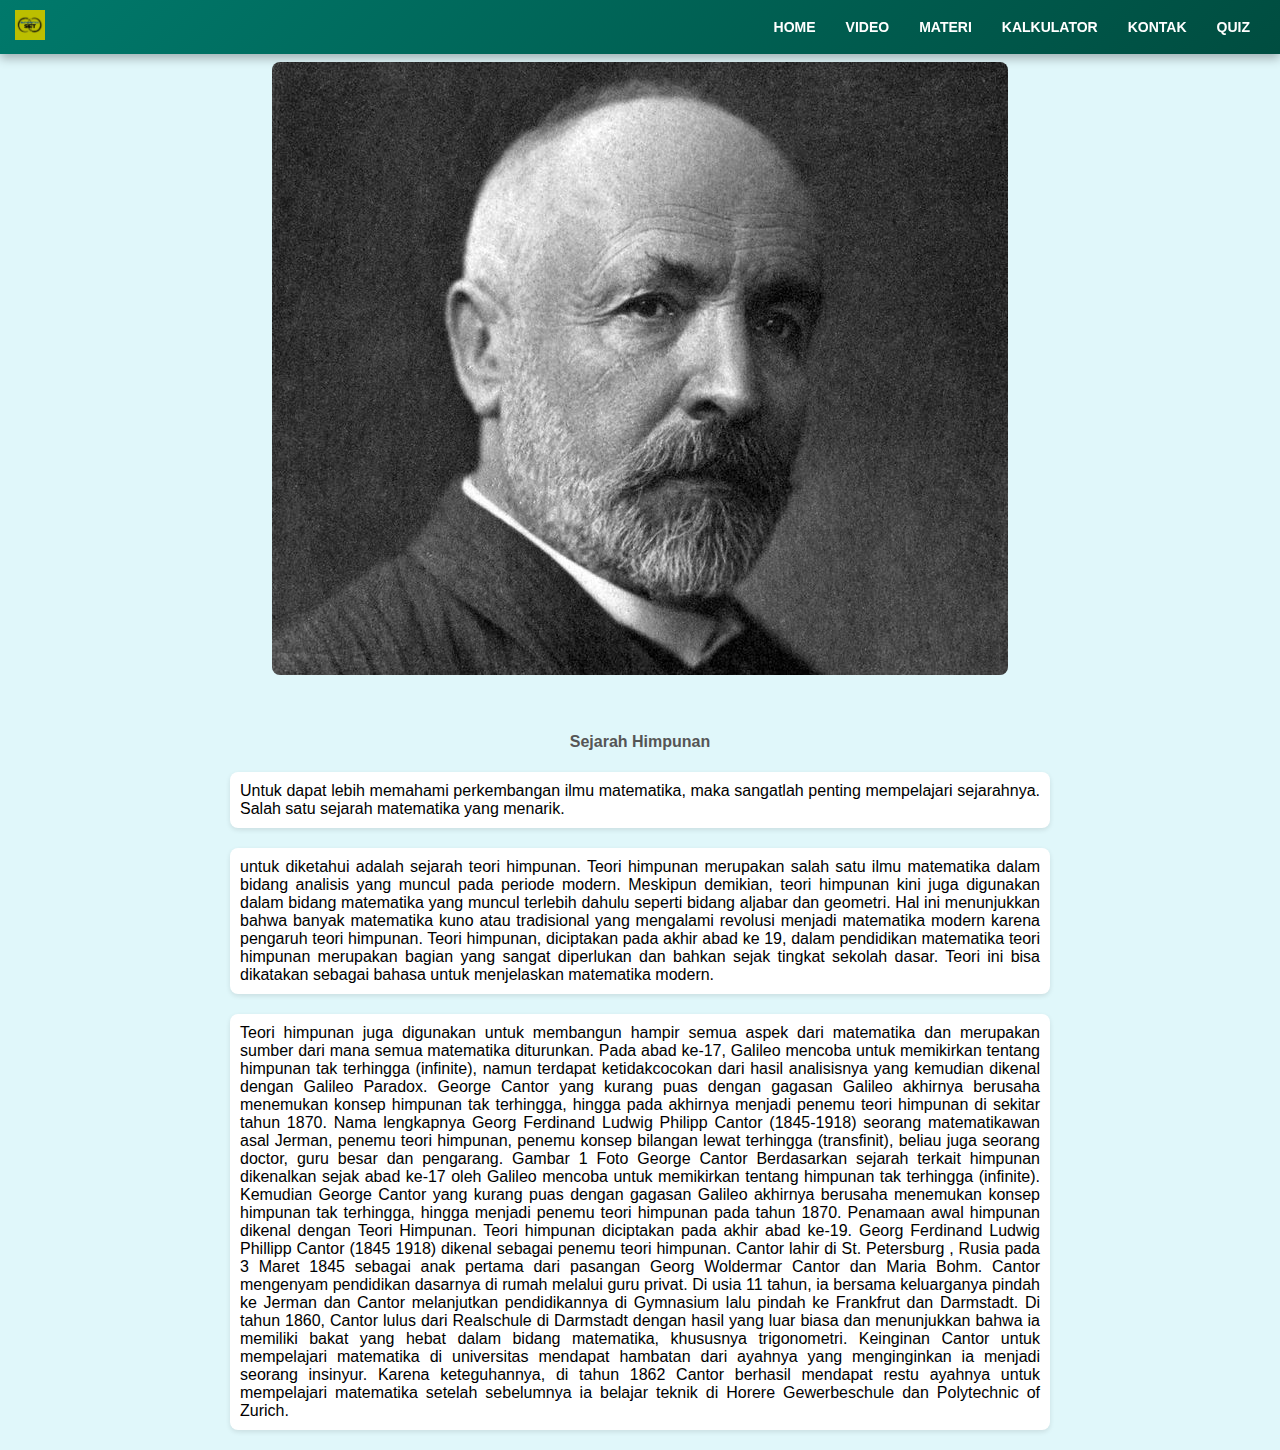
<file: index.html>
<!DOCTYPE html>
<html lang="en">
<head>
    <meta charset="UTF-8">
    <meta name="viewport" content="width=device-width, initial-scale=1.0">
    <title>Document</title>
    <link rel="stylesheet" href="isi/rumah.css" />
    <style>
h3 {
    text-align: center;
    margin-top: 20px;
    color: #333; /* Warna judul */
}

h4 {
    text-align: center;
    color: #555; /* Warna subjudul */
    margin-top: 20px;
}


p {
    max-width: 800px; /* Lebar maksimum paragraf */
    margin: 20px auto; /* Margin atas-bawah 20px, kiri-kanan otomatis untuk pusat */
    padding: 10px;
    background-color: #fff; 
    border-radius: 8px; 
    box-shadow: 0 2px 5px rgba(0, 0, 0, 0.1); 
    text-align: justify; 
}

.img {
    display: block;
    max-width: 80%; /* Responsif */
    height: auto;
    margin: 20px auto; /* Pusatkan gambar */
    border-radius: 8px; /* Sudut membulat pada gambar */
}
    </style>
</head>
<body>
    <nav class="navbar">
        <div class="logo">
            <img src="isi/logo.jpg" alt="Logo">
        </div>
        <ul>
            <li><a href="rumah.html">HOME</a></li>
            <li><a href="isi/home.html">VIDEO</a></li>
            <li><a href="isi/materi_1.html">MATERI</a></li>
            <li><a href="isi/programmtk.html">KALKULATOR</a></li>
            <li><a href="isi/kontak.html">KONTAK</a></li>
            <li><a href="isi/quiz.html">QUIZ</a></li>
        </ul>
    </nav>
    <h3>HIMPUNAN</h3>
    <img class="img" src="isi/PENEMUHIMPUNAN.jpg">
    <br>
    <h4>Sejarah Himpunan</h4>
    <p>Untuk dapat lebih memahami perkembangan ilmu matematika, maka sangatlah penting mempelajari sejarahnya. Salah satu sejarah matematika yang menarik.</p>
    <p>untuk diketahui adalah sejarah teori himpunan. Teori himpunan merupakan salah satu ilmu matematika dalam bidang analisis yang muncul pada periode modern. Meskipun demikian, teori himpunan kini juga digunakan dalam bidang matematika yang muncul terlebih dahulu seperti bidang aljabar dan geometri. Hal ini menunjukkan bahwa banyak matematika kuno atau tradisional yang mengalami revolusi menjadi matematika modern karena pengaruh teori himpunan. Teori himpunan, diciptakan pada akhir abad ke 19, dalam pendidikan matematika teori himpunan merupakan bagian yang sangat diperlukan dan bahkan sejak tingkat sekolah dasar. Teori ini bisa dikatakan sebagai bahasa untuk menjelaskan matematika modern. </p>
    <p>Teori himpunan juga digunakan untuk membangun hampir semua aspek dari matematika dan merupakan sumber dari mana semua matematika diturunkan. Pada abad ke-17, Galileo mencoba untuk memikirkan tentang himpunan tak terhingga (infinite), namun terdapat ketidakcocokan dari hasil analisisnya yang kemudian dikenal dengan Galileo Paradox. George Cantor yang kurang puas dengan gagasan Galileo akhirnya berusaha menemukan konsep himpunan tak terhingga, hingga pada akhirnya menjadi penemu teori himpunan di sekitar tahun 1870. Nama lengkapnya Georg Ferdinand Ludwig Philipp Cantor (1845-1918) seorang matematikawan asal Jerman, penemu teori himpunan, penemu konsep bilangan lewat terhingga (transfinit), beliau juga seorang doctor, guru besar dan pengarang. Gambar 1 Foto George Cantor Berdasarkan sejarah terkait himpunan dikenalkan sejak abad ke-17 oleh Galileo mencoba untuk memikirkan tentang himpunan tak terhingga (infinite). Kemudian George Cantor yang kurang puas dengan gagasan Galileo akhirnya berusaha menemukan konsep himpunan tak terhingga, hingga menjadi penemu teori himpunan pada tahun 1870. Penamaan awal himpunan dikenal dengan Teori Himpunan. Teori himpunan diciptakan pada akhir abad ke-19. Georg Ferdinand Ludwig Phillipp Cantor (1845 1918) dikenal sebagai penemu teori himpunan. Cantor lahir di St. Petersburg , Rusia pada 3 Maret 1845 sebagai anak pertama dari pasangan Georg Woldermar Cantor dan Maria Bohm. Cantor mengenyam pendidikan dasarnya di rumah melalui guru privat. Di usia 11 tahun, ia bersama keluarganya pindah ke Jerman dan Cantor melanjutkan pendidikannya di Gymnasium lalu pindah ke Frankfrut dan Darmstadt. Di tahun 1860, Cantor lulus dari Realschule di Darmstadt dengan hasil yang luar biasa dan menunjukkan bahwa ia memiliki bakat yang hebat dalam bidang matematika, khususnya trigonometri. Keinginan Cantor untuk mempelajari matematika di universitas mendapat hambatan dari ayahnya yang menginginkan ia menjadi seorang insinyur. Karena keteguhannya, di tahun 1862 Cantor berhasil mendapat restu ayahnya untuk mempelajari matematika setelah sebelumnya ia belajar teknik di Horere Gewerbeschule dan Polytechnic of Zurich.</p>
</body>
</html>
</file>
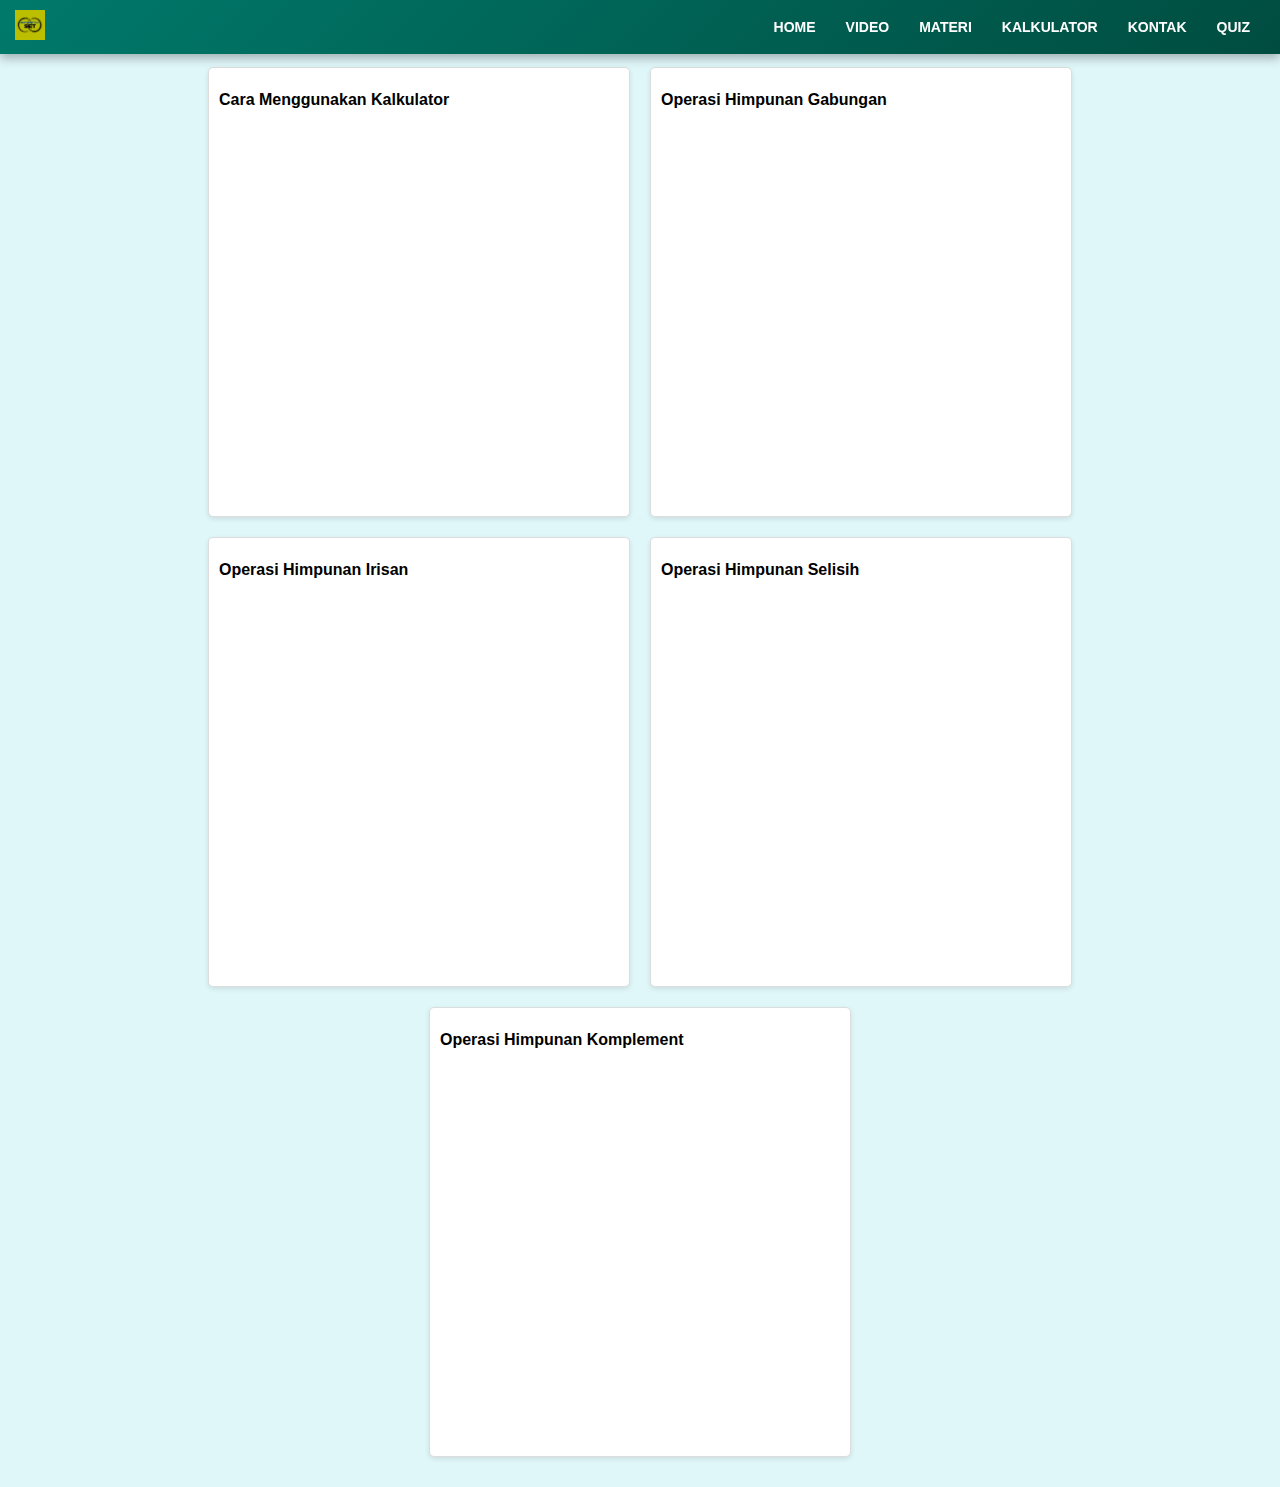
<file: isi/home.html>
<!DOCTYPE html>
<html lang="en">
<head>
    <meta charset="UTF-8">
    <meta name="viewport" content="width=device-width, initial-scale=1.0">
    <title>Document</title>
    <link rel="stylesheet" href="stylehome.css" />
</head>
<body>
    
    <nav class="navbar">
        <div class="logo">
            <img src="logo.jpg" alt="Logo">
        </div>
        <ul>
            <li><a href="rumah.html">HOME</a></li>
            <li><a href="home.html">VIDEO</a></li>
            <li><a href="materi_1.html">MATERI</a></li>
            <li><a href="programmtk.html">KALKULATOR</a></li>
            <li><a href="kontak.html">KONTAK</a></li>
            <li><a href="quiz.html">QUIZ</a></li>
        </ul>
    </nav>
    
    <h1>Halaman Ini berisi Video Penjelasan Operasi dasar Himpunan</h1>
    
    <div class="video-container">
        <div class="video">
            <p>Cara Menggunakan Kalkulator</p>
            <iframe width="400" height="380" src="https://www.youtube.com/embed/Bt3i-D88AHY" frameborder="0" allowfullscreen></iframe>
        </div>
        <div class="video">
            <p>Operasi Himpunan Gabungan</p>
            <iframe width="400" height="380" src="https://www.youtube.com/embed/Ulv7mQ3wMNQ" frameborder="0" allowfullscreen></iframe>
        </div>
        <div class="video">
            <p>Operasi Himpunan Irisan</p>
            <iframe width="400" height="380" src="https://www.youtube.com/embed/RImJ80WTniw" frameborder="0" allowfullscreen></iframe>
        </div>
        <div class="video">
            <p>Operasi Himpunan Selisih</p>
            <iframe width="400" height="380" src="https://www.youtube.com/embed/IGzuRtdRci8" frameborder="0" allowfullscreen></iframe>
        </div>
        <div class="video">
            <p>Operasi Himpunan Komplement</p>
            <iframe width="400" height="380" src="https://www.youtube.com/embed/mTZPax8bfj0" frameborder="0" allowfullscreen></iframe>
        </div>
    </div>
    
</body>
</html>
</file>
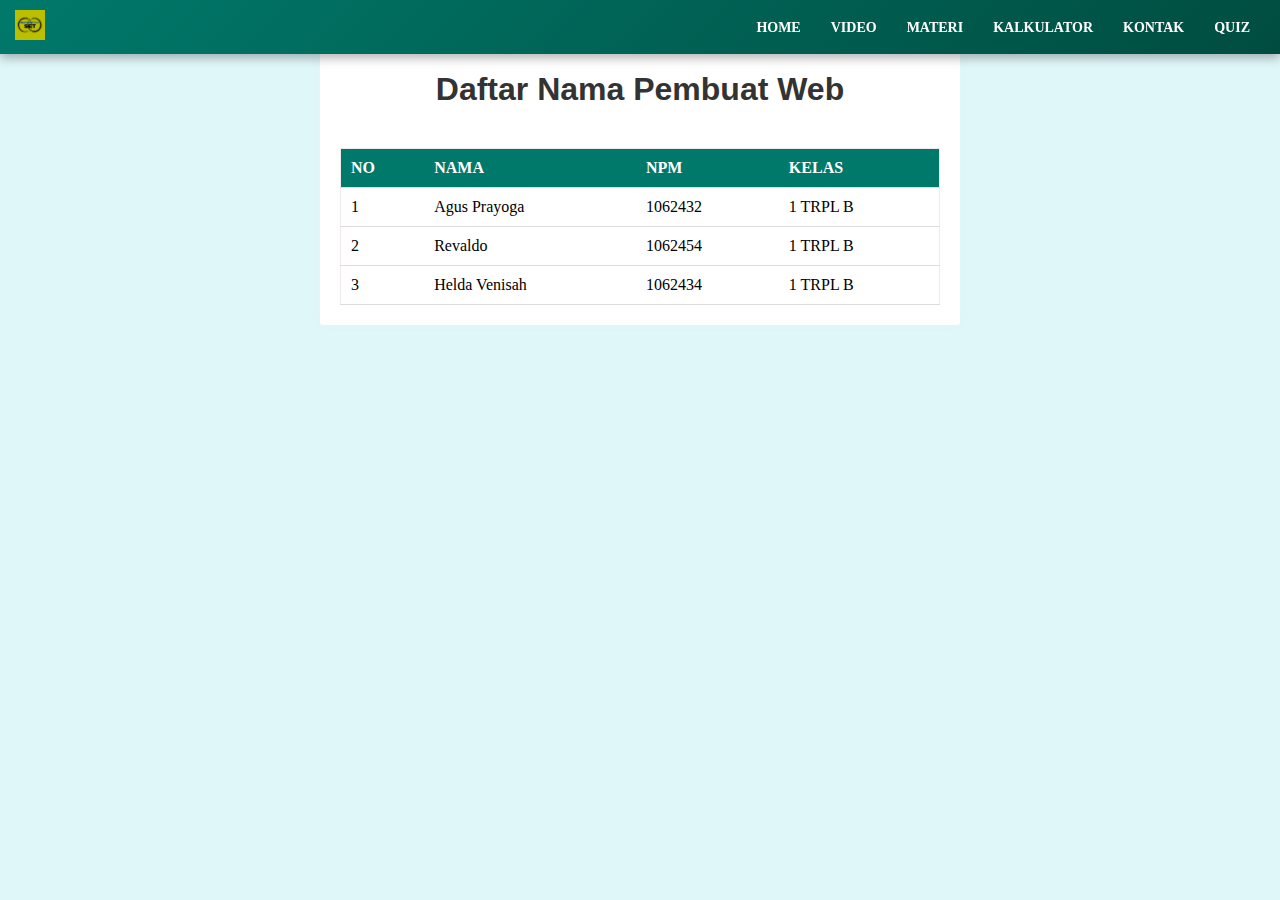
<file: isi/kontak.html>
<!DOCTYPE html>
<html lang="id">
<head>
    <meta charset="UTF-8">
    <meta name="viewport" content="width=device-width, initial-scale=1.0">
    <title>Daftar Nama</title>
    <link rel="stylesheet" href="rumah.css">
    <style>
      body {
    font-family: Arial, sans-serif;
    background-color:  #e0f7fa;
    margin: 0;
    padding: 10px;
    font-family: 'Times New Roman', Times, serif;
    
}

.container {
    max-width: 600px;
    margin: 20px auto;
    background: white;
    padding: 20px;
    border: 4px;
    border-radius: 3px;
    box-shadow: 0 0 10px rgba(220, 215, 215, 0.1);
}

h1 {
    text-align: center;
    color: #333;
    font-family: 'Segoe UI', Tahoma, Geneva, Verdana, sans-serif;
}

table {
    width: 100%;
    border-collapse: collapse;
    border: 1px solid rgb(241, 234, 234);
    border-radius: 10px;
    margin-top: 40px;
}

th, td {
    padding: 10px;
    text-align: left;
    border-bottom: 1px solid #ddd;
}

th {
    background-color:#00796b;
    color: white;
}

tr:hover {
    background-color: #f1f1f1;
}
    </style>
</head>
<body>
    <nav class="navbar">
        <div class="logo">
            <img src="logo.jpg" alt="Logo">
        </div>
        <ul>
            <li><a href="rumah.html">HOME</a></li>
            <li><a href="home.html">VIDEO</a></li>
            <li><a href="materi_1.html">MATERI</a></li>
            <li><a href="programmtk.html">KALKULATOR</a></li>
            <li><a href="kontak.html">KONTAK</a></li>
            <li><a href="quiz.html">QUIZ</a></li>
        </ul>
    </nav>
    <div class="container">
        <h1>Daftar Nama Pembuat Web</h1>
        <table>
            <thead>
                <tr>
                    <th>NO</th>
                    <th>NAMA</th>
                    <th>NPM</th>
                    <th>KELAS</th>

                </tr>
            </thead>
            <tbody>
                <tr>
                    <td>1</td>
                    <td>Agus Prayoga</td>
                    <td>1062432</td>
                    <td>1 TRPL B</td>

                </tr>
                <tr>
                    <td>2</td>
                    <td>Revaldo</td>
                    <td>1062454</td>
                    <td>1 TRPL B</td>

                </tr>
                <tr>
                    <td>3</td>
                    <td>Helda Venisah</td>
                    <td>1062434</td>
                    <td>1 TRPL B</td>
                </tr>
            </tbody>
        </table>
    </div>
</body>
</html>
</file>
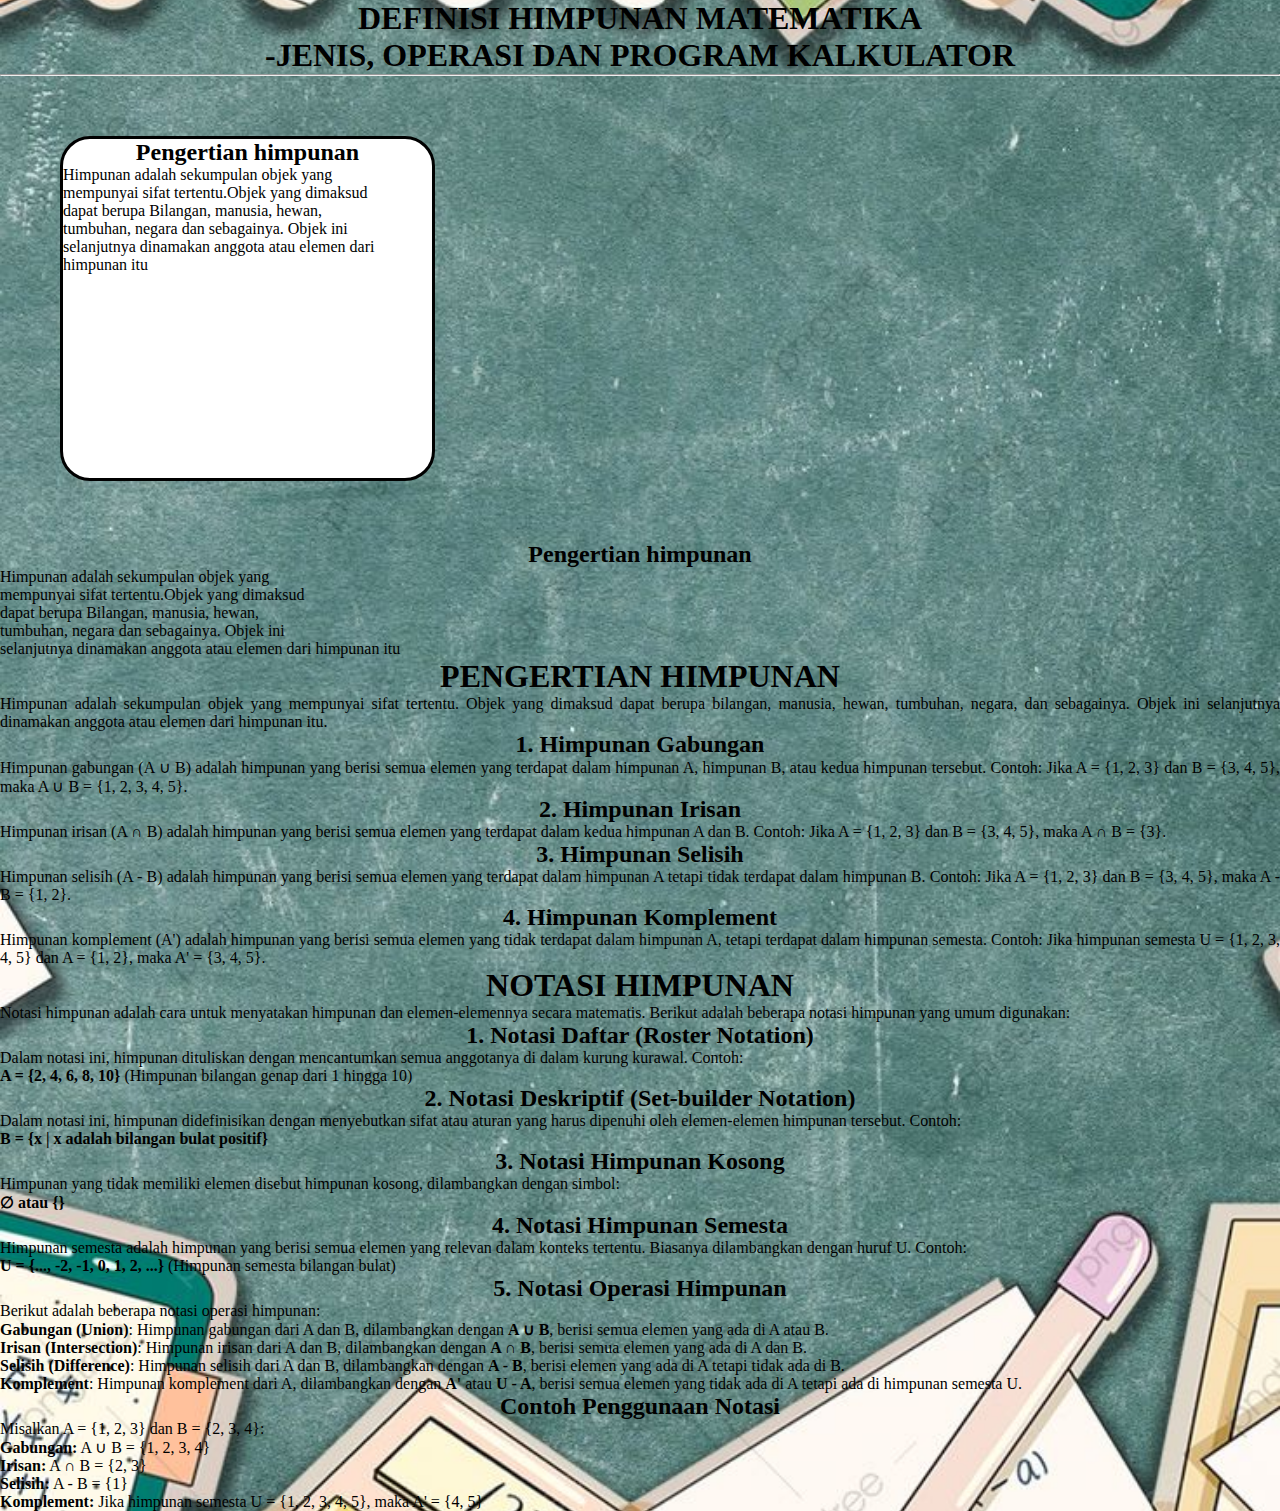
<file: isi/mat.html>
<!DOCTYPE html>
<html lang="en">
<head>
    <meta charset="UTF-8">
    <meta name="viewport" content="width=device-width, initial-scale=1.0">
    <title>Document</title>
    <link rel="stylesheet" href="style1.css" />
    
</head>
<body>
    <h1>DEFINISI HIMPUNAN MATEMATIKA
        <br> -JENIS, OPERASI DAN PROGRAM KALKULATOR
       </h1>
<hr>
       
    <div class="content">
       <div>
        <p><h2>Pengertian himpunan</h2>
        Himpunan adalah sekumpulan objek yang
        <br> mempunyai sifat tertentu.Objek yang dimaksud
        <br>dapat berupa Bilangan, manusia, hewan, 
        <br>tumbuhan, negara dan sebagainya. Objek ini
        <br>selanjutnya dinamakan anggota atau elemen dari
        himpunan itu
      </p>
       </div>
        </div>   
        <div>

            <p><h2>Pengertian himpunan</h2>
                Himpunan adalah sekumpulan objek yang
                <br> mempunyai sifat tertentu.Objek yang dimaksud
                <br>dapat berupa Bilangan, manusia, hewan, 
                <br>tumbuhan, negara dan sebagainya. Objek ini
                <br>selanjutnya dinamakan anggota atau elemen dari
                himpunan itu
              </p>
        </div> 
        <h1>PENGERTIAN HIMPUNAN</h1>
        <p>Himpunan adalah sekumpulan objek yang mempunyai sifat tertentu. Objek yang dimaksud dapat berupa bilangan, manusia, hewan, tumbuhan, negara, dan sebagainya. Objek ini selanjutnya dinamakan anggota atau elemen dari himpunan itu.</p>

        <h2>1. Himpunan Gabungan</h2>
        <p>Himpunan gabungan (A ∪ B) adalah himpunan yang berisi semua elemen yang terdapat dalam himpunan A, himpunan B, atau kedua himpunan tersebut. Contoh: Jika A = {1, 2, 3} dan B = {3, 4, 5}, maka A ∪ B = {1, 2, 3, 4, 5}.</p>

        <h2>2. Himpunan Irisan</h2>
        <p>Himpunan irisan (A ∩ B) adalah himpunan yang berisi semua elemen yang terdapat dalam kedua himpunan A dan B. Contoh: Jika A = {1, 2, 3} dan B = {3, 4, 5}, maka A ∩ B = {3}.</p>

        <h2>3. Himpunan Selisih</h2>
        <p>Himpunan selisih (A - B) adalah himpunan yang berisi semua elemen yang terdapat dalam himpunan A tetapi tidak terdapat dalam himpunan B. Contoh: Jika A = {1, 2, 3} dan B = {3, 4, 5}, maka A - B = {1, 2}.</p>

        <h2>4. Himpunan Komplement</h2>
        <p>Himpunan komplement (A') adalah himpunan yang berisi semua elemen yang tidak terdapat dalam himpunan A, tetapi terdapat dalam himpunan semesta. Contoh: Jika himpunan semesta U = {1, 2, 3, 4, 5} dan A = {1, 2}, maka A' = {3, 4, 5}.</p>

        <h1>NOTASI HIMPUNAN</h1>
        <p>Notasi himpunan adalah cara untuk menyatakan himpunan dan elemen-elemennya secara matematis. Berikut adalah beberapa notasi himpunan yang umum digunakan:</p>

        <h2>1. Notasi Daftar (Roster Notation)</h2>
        <p>Dalam notasi ini, himpunan dituliskan dengan mencantumkan semua anggotanya di dalam kurung kurawal. Contoh:</p>
        <p><strong>A = {2, 4, 6, 8, 10}</strong> (Himpunan bilangan genap dari 1 hingga 10)</p>

        <h2>2. Notasi Deskriptif (Set-builder Notation)</h2>
        <p>Dalam notasi ini, himpunan didefinisikan dengan menyebutkan sifat atau aturan yang harus dipenuhi oleh elemen-elemen himpunan tersebut. Contoh:</p>
        <p><strong>B = {x | x adalah bilangan bulat positif}</strong></p>

        <h2>3. Notasi Himpunan Kosong</h2>
        <p>Himpunan yang tidak memiliki elemen disebut himpunan kosong, dilambangkan dengan simbol:</p>
        <p><strong>∅ atau {}</strong></p>

        <h2>4. Notasi Himpunan Semesta</h2>
        <p>Himpunan semesta adalah himpunan yang berisi semua elemen yang relevan dalam konteks tertentu. Biasanya dilambangkan dengan huruf U. Contoh:</p>
        <p><strong>U = {..., -2, -1, 0, 1, 2, ...}</strong> (Himpunan semesta bilangan bulat)</p>

        <h2>5. Notasi Operasi Himpunan</h2>
        <p>Berikut adalah beberapa notasi operasi himpunan:</p>
        <ul>
            <li><strong>Gabungan (Union)</strong>: Himpunan gabungan dari A dan B, dilambangkan dengan <strong>A ∪ B</strong>, berisi semua elemen yang ada di A atau B.</li>
            <li><strong>Irisan (Intersection)</strong>: Himpunan irisan dari A dan B, dilambangkan dengan <strong>A ∩ B</strong>, berisi semua elemen yang ada di A dan B.</li>
            <li><strong>Selisih (Difference)</strong>: Himpunan selisih dari A dan B, dilambangkan dengan <strong>A - B</strong>, berisi elemen yang ada di A tetapi tidak ada di B.</li>
            <li><strong>Komplement</strong>: Himpunan komplement dari A, dilambangkan dengan <strong>A'</strong> atau <strong>U - A</strong>, berisi semua elemen yang tidak ada di A tetapi ada di himpunan semesta U.</li>
        </ul>

        <h2>Contoh Penggunaan Notasi</h2>
        <p>Misalkan A = {1, 2, 3} dan B = {2, 3, 4}:</p>
        <ul>
            <li><strong>Gabungan:</strong> A ∪ B = {1, 2, 3, 4}</li>
            <li><strong>Irisan:</strong> A ∩ B = {2, 3}</li>
            <li><strong>Selisih:</strong> A - B = {1}</li>
            <li><strong>Komplement:</strong> Jika himpunan semesta U = {1, 2, 3, 4, 5}, maka A' = {4, 5}</li>
        </ul>
    </div>  

</body>
</html>
</file>
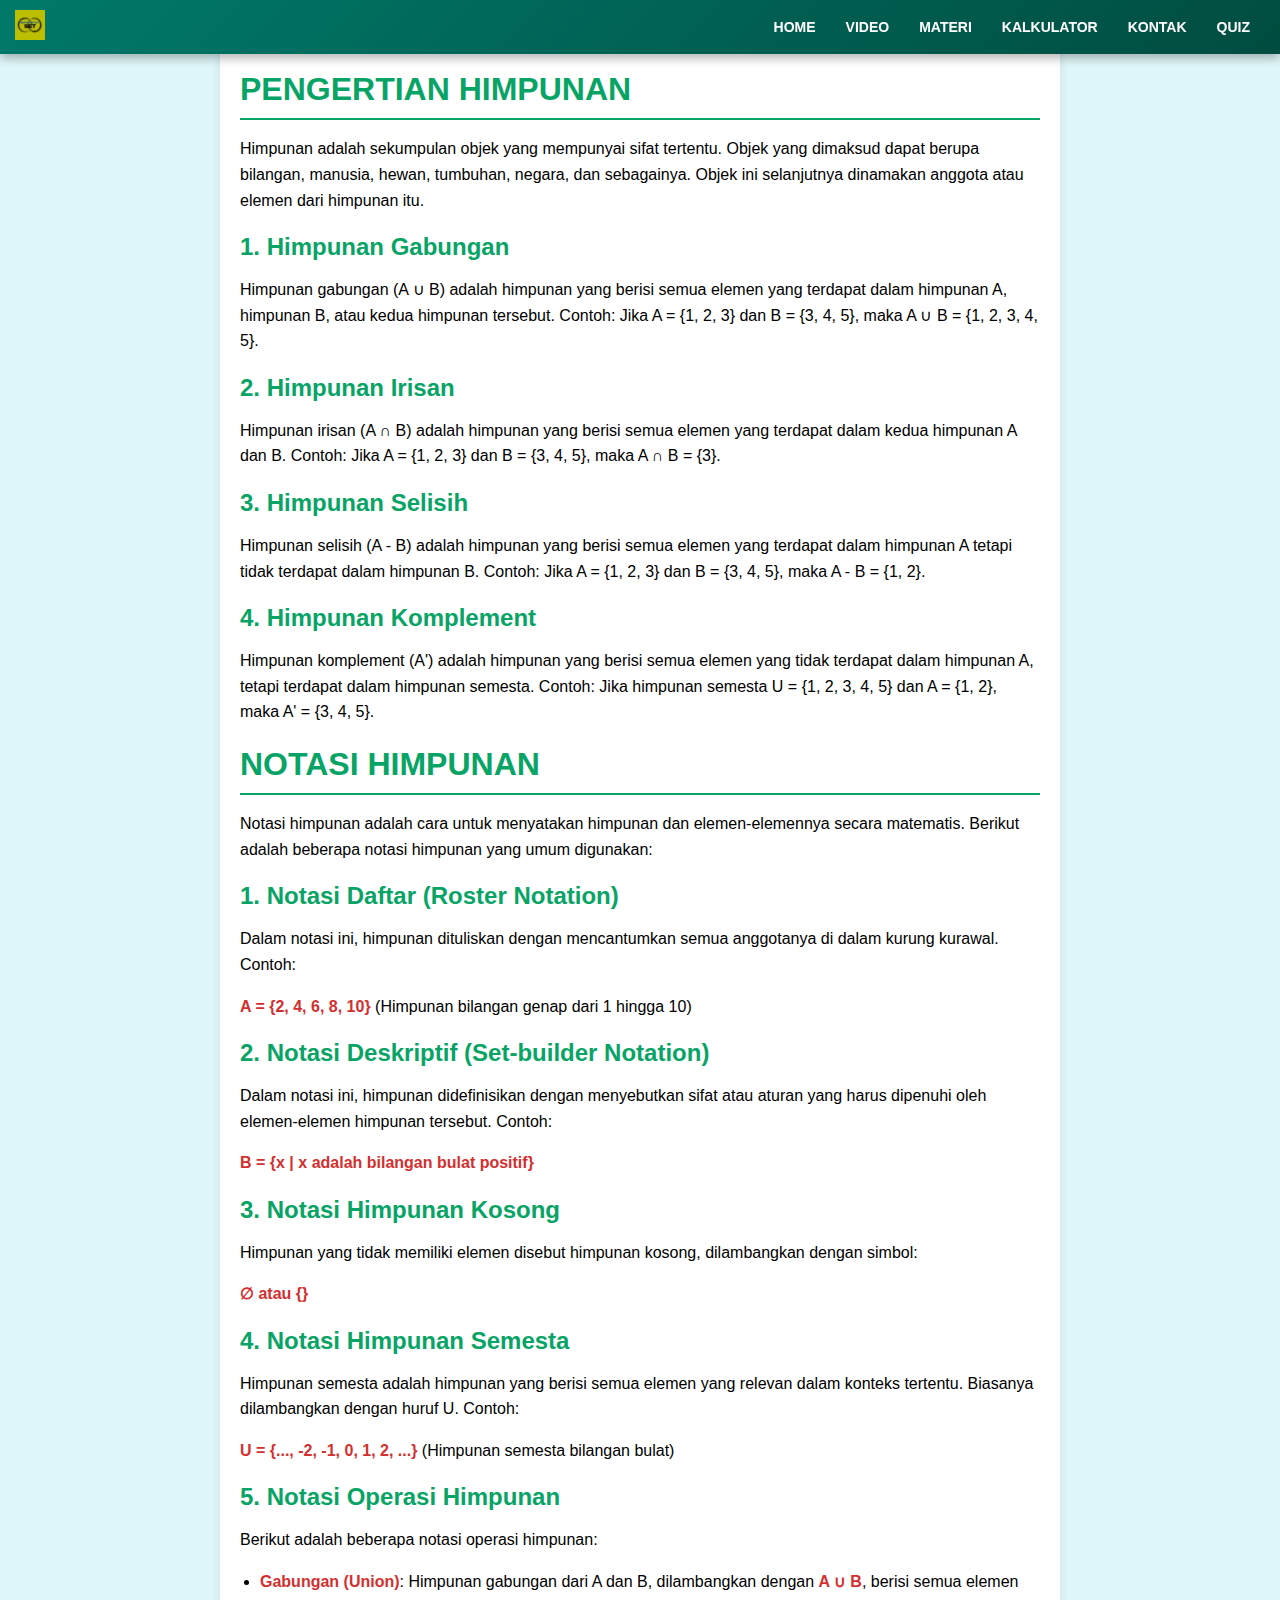
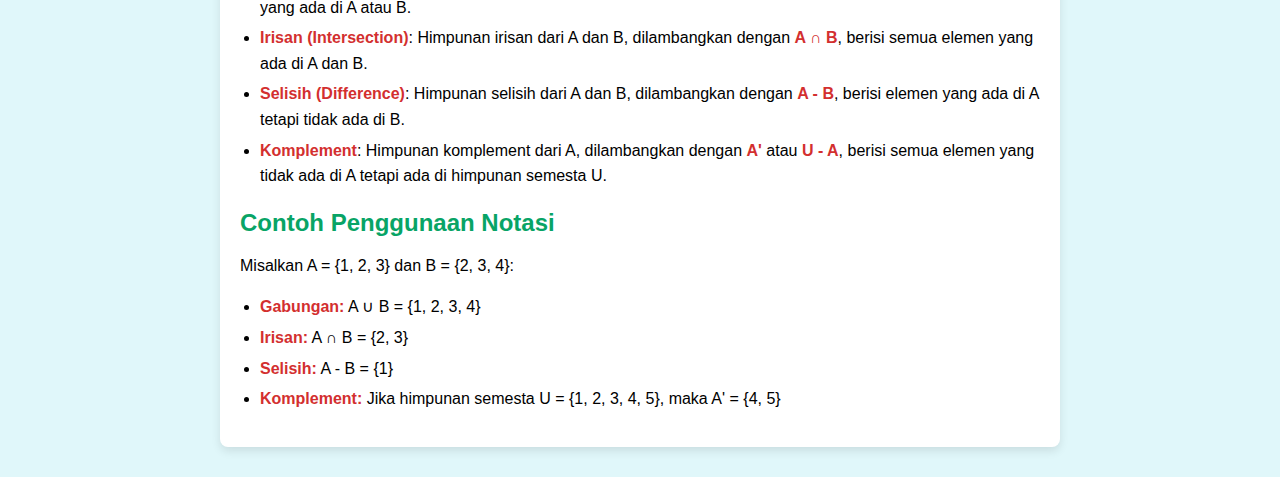
<file: isi/materi_1.html>
<!DOCTYPE html>
<html lang="id">
<head>
    <meta charset="UTF-8">
    <meta name="viewport" content="width=device-width, initial-scale=1.0">
    <title>Pengertian Himpunan</title>
    <link rel="stylesheet" href="rumah.css">
    <style>
        
        body {
            font-family: Arial, sans-serif;
            margin: 0;
            padding: 10px;
            background-color: #e0f7fa;
        }
        .content {
            padding: 20px;
            background-color: #fff;
            border-radius: 8px;
            max-width: 800px;
            margin: 20px auto;
            box-shadow: 0 4px 10px rgba(0, 0, 0, 0.1);
            transition: transform 0.3s;
        }
        .content:hover {
            transform: scale(1.02);
        }
        h1, h2 {
            color: #08a466;
            margin-bottom: 10px;
        }
        h1 {
            border-bottom: 2px solid #08a466;
            padding-bottom: 10px;
        }
        p, ul {
            line-height: 1.6;
            margin-bottom: 15px;
        }
        ul {
            padding-left: 20px;
        }
        li {
            margin-bottom: 5px;
        }
        strong {
            color: #d32f2f; /* Warna merah untuk penekanan */
        }
    </style>
</head>
<body>
    <nav class="navbar">
        <div class="logo">
            <img src="logo.jpg" alt="Logo">
        </div>
        <ul>
            <li><a href="rumah.html">HOME</a></li>
            <li><a href="home.html">VIDEO</a></li>
            <li><a href="materi_1.html">MATERI</a></li>
            <li><a href="programmtk.html">KALKULATOR</a></li>
            <li><a href="kontak.html">KONTAK</a></li>
            <li><a href="quiz.html">QUIZ</a></li>
        </ul>
    </nav>

    <div class="content">
        <h1>PENGERTIAN HIMPUNAN</h1>
        <p>Himpunan adalah sekumpulan objek yang mempunyai sifat tertentu. Objek yang dimaksud dapat berupa bilangan, manusia, hewan, tumbuhan, negara, dan sebagainya. Objek ini selanjutnya dinamakan anggota atau elemen dari himpunan itu.</p>

        <h2>1. Himpunan Gabungan</h2>
        <p>Himpunan gabungan (A ∪ B) adalah himpunan yang berisi semua elemen yang terdapat dalam himpunan A, himpunan B, atau kedua himpunan tersebut. Contoh: Jika A = {1, 2, 3} dan B = {3, 4, 5}, maka A ∪ B = {1, 2, 3, 4, 5}.</p>

        <h2>2. Himpunan Irisan</h2>
        <p>Himpunan irisan (A ∩ B) adalah himpunan yang berisi semua elemen yang terdapat dalam kedua himpunan A dan B. Contoh: Jika A = {1, 2, 3} dan B = {3, 4, 5}, maka A ∩ B = {3}.</p>

        <h2>3. Himpunan Selisih</h2>
        <p>Himpunan selisih (A - B) adalah himpunan yang berisi semua elemen yang terdapat dalam himpunan A tetapi tidak terdapat dalam himpunan B. Contoh: Jika A = {1, 2, 3} dan B = {3, 4, 5}, maka A - B = {1, 2}.</p>

        <h2>4. Himpunan Komplement</h2>
        <p>Himpunan komplement (A') adalah himpunan yang berisi semua elemen yang tidak terdapat dalam himpunan A, tetapi terdapat dalam himpunan semesta. Contoh: Jika himpunan semesta U = {1, 2, 3, 4, 5} dan A = {1, 2}, maka A' = {3, 4, 5}.</p>

        <h1>NOTASI HIMPUNAN</h1>
        <p>Notasi himpunan adalah cara untuk menyatakan himpunan dan elemen-elemennya secara matematis. Berikut adalah beberapa notasi himpunan yang umum digunakan:</p>

        <h2>1. Notasi Daftar (Roster Notation)</h2>
        <p>Dalam notasi ini, himpunan dituliskan dengan mencantumkan semua anggotanya di dalam kurung kurawal. Contoh:</p>
        <p><strong>A = {2, 4, 6, 8, 10}</strong> (Himpunan bilangan genap dari 1 hingga 10)</p>

        <h2>2. Notasi Deskriptif (Set-builder Notation)</h2>
        <p>Dalam notasi ini, himpunan didefinisikan dengan menyebutkan sifat atau aturan yang harus dipenuhi oleh elemen-elemen himpunan tersebut. Contoh:</p>
        <p><strong>B = {x | x adalah bilangan bulat positif}</strong></p>

        <h2>3. Notasi Himpunan Kosong</h2>
        <p>Himpunan yang tidak memiliki elemen disebut himpunan kosong, dilambangkan dengan simbol:</p>
        <p><strong>∅ atau {}</strong></p>

        <h2>4. Notasi Himpunan Semesta</h2>
        <p>Himpunan semesta adalah himpunan yang berisi semua elemen yang relevan dalam konteks tertentu. Biasanya dilambangkan dengan huruf U. Contoh:</p>
        <p><strong>U = {..., -2, -1, 0, 1, 2, ...}</strong> (Himpunan semesta bilangan bulat)</p>

        <h2>5. Notasi Operasi Himpunan</h2>
        <p>Berikut adalah beberapa notasi operasi himpunan:</p>
        <ul>
            <li><strong>Gabungan (Union)</strong>: Himpunan gabungan dari A dan B, dilambangkan dengan <strong>A ∪ B</strong>, berisi semua elemen yang ada di A atau B.</li>
            <li><strong>Irisan (Intersection)</strong>: Himpunan irisan dari A dan B, dilambangkan dengan <strong>A ∩ B</strong>, berisi semua elemen yang ada di A dan B.</li>
            <li><strong>Selisih (Difference)</strong>: Himpunan selisih dari A dan B, dilambangkan dengan <strong>A - B</strong>, berisi elemen yang ada di A tetapi tidak ada di B.</li>
            <li><strong>Komplement</strong>: Himpunan komplement dari A, dilambangkan dengan <strong>A'</strong> atau <strong>U - A</strong>, berisi semua elemen yang tidak ada di A tetapi ada di himpunan semesta U.</li>
        </ul>

        <h2>Contoh Penggunaan Notasi</h2>
        <p>Misalkan A = {1, 2, 3} dan B = {2, 3, 4}:</p>
        <ul>
            <li><strong>Gabungan:</strong> A ∪ B = {1, 2, 3, 4}</li>
            <li><strong>Irisan:</strong> A ∩ B = {2, 3}</li>
            <li><strong>Selisih:</strong> A - B = {1}</li>
            <li><strong>Komplement:</strong> Jika himpunan semesta U = {1, 2, 3, 4, 5}, maka A' = {4, 5}</li>
        </ul>
    </div>

</body>
</html>
</file>
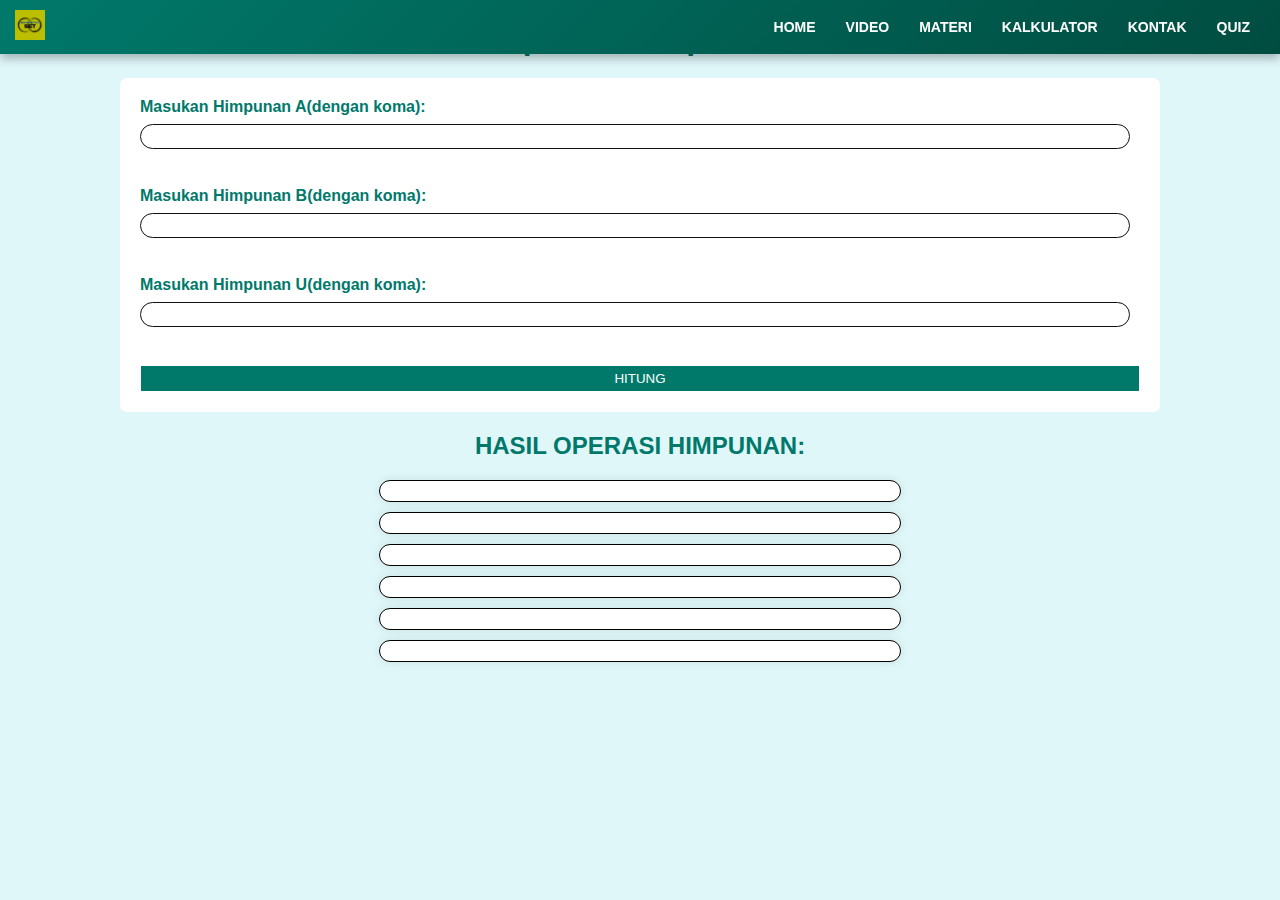
<file: isi/programmtk.html>
<!DOCTYPE html>
<html lang="en">
<head>
    <meta charset="UTF-8">
    <meta name="viewport" content="width=device-width, initial-scale=1.0">
    <title>Operasi Himpunan</title>
    <link rel="stylesheet" href="rumah.css">
    <style>
        
    body {
        font-family: Arial, sans-serif;
        background-color: #e0f7fa;
        margin: 0;
        padding: 0;
        opacity: 0,5;
        width: 100%;
        height: 100%;
        
    }
    
    h1 {
        text-align: center;
        color:   #00796b;
        margin-top: 20px;
    }
    
    form {
        max-width: 1000px;
        margin: 20px auto;
        padding: 20px;
        background-color: #fff;
       border-radius: 7px;
       
        
    }
    
    label {
        display: block;
        margin-bottom: 8px;
        color:  #00796b;
        font-weight: bold;
        
    }
    
    input[type="text"] {
        width: 98%;
        padding: 4px;
        margin-bottom: 20px;
        border: 1px solid  rgb(18, 16, 16);
        border-radius: 40px;
    }
    
    input[type="button"] {
        width: 100%;
        padding: 5px;
        background-color:  #00796b;
        border :1px solid;
        color: #fff;
        
        cursor: pointer;
    }
    
    input[type="button"]:hover {
        background-color: #97d5ed;
        font-weight: bold;
    }
    h1 {
        color: #00796b;
    }
    
    h2 {
        text-align: center;
        color:  #00796b;
        
    }
    
    p {
        max-width: 500px;
        max-height: 200px;
        margin: 10px auto;
        background-color: #fff;
        padding: 10px;
        border:1px solid;
        border-radius: 20px;
        box-shadow: 0 0 10px rgba(0, 0, 0, 0.1);
        text-align: center;
    }
    </style>
</head>
<body>
    <nav class="navbar">
        <div class="logo">
            <img src="logo.jpg" alt="Logo">
        </div>
        <ul>
            <li><a href="rumah.html">HOME</a></li>
            <li><a href="home.html">VIDEO</a></li>
            <li><a href="materi_1.html">MATERI</a></li>
            <li><a href="programmtk.html">KALKULATOR</a></li>
            <li><a href="kontak.html">KONTAK</a></li>
            <li><a href="quiz.html">QUIZ</a></li>
        </ul>
    </nav>
    
    <h1>Operasi Himpunan</h1>
    <form id="himpunanForm">
        <label for="himpunanA">Masukan Himpunan A(dengan koma):</label>
        <input type="text" id="himpunanA" name="himpunanA" required>
        <br><br>
        <label for="himpunanB">Masukan Himpunan B(dengan koma):</label>
        <input type="text" id="himpunanB" name="himpunanB" required>
        <br><br>
        <label for="himpunanU">Masukan Himpunan U(dengan koma):</label>
        <input type="text" id="himpunanU" name="himpunanU" required>
        <br><br>
        <input type="button" value="HITUNG" onclick="operasiHimpunan()">
    </form>

    <h2>HASIL OPERASI HIMPUNAN:</h2>
    <p id="hasilGabungan"></p>
    <p id="hasilIrisan"></p>
    <p id="hasilSelisihA"></p>
    <p id="hasilSelisihB"></p>
    <p id="hasilKomplemenA"></p>
    <p id="hasilKomplemenB"></p>

    <script>function operasiHimpunan() {
        // Mendapatkan input dari form
        let himpunanA = document.getElementById('himpunanA').value.split(',').map(Number);
        let himpunanB = document.getElementById('himpunanB').value.split(',').map(Number);
        let himpunanU = document.getElementById('himpunanU').value.split(',').map(Number);
    
        // Mengonversi array ke set
        let A = new Set(himpunanA);
        let B = new Set(himpunanB);
        let U = new Set(himpunanU);
    
        // Operasi himpunan
        let himpunanGabungan = union(A, B);
        let himpunanIrisan = intersection(A, B);
        let selisihA = difference(A, B);
        let selisihB = difference(B, A);
        let C_komplemenA = difference(U, A);
        let C_komplemenB = difference(U, B);
    
        // Menampilkan hasil
        document.getElementById('hasilGabungan').innerText = `A ∪ B (Gabungan): ${[...himpunanGabungan].join(', ')}`;
        document.getElementById('hasilIrisan').innerText = `A ∩ B (Irisan): ${[...himpunanIrisan].join(', ')}`;
        document.getElementById('hasilSelisihA').innerText = `A - B: ${[...selisihA].join(', ')}`;
        document.getElementById('hasilSelisihB').innerText = `B - A: ${[...selisihB].join(', ')}`;
        document.getElementById('hasilKomplemenA').innerText = `Komplement A terhadap U: ${[...C_komplemenA].join(', ')}`;
        document.getElementById('hasilKomplemenB').innerText = `Komplement B terhadap U: ${[...C_komplemenB].join(', ')}`;
    }
    
    function union(setA, setB) {
        let unionSet = new Set(setA);
        for (let elem of setB) {
            unionSet.add(elem);
        }
        return unionSet;
    }
    
    function intersection(setA, setB) {
        let intersectionSet = new Set();
        for (let elem of setA) {
            if (setB.has(elem)) {
                intersectionSet.add(elem);
            }
        }
        return intersectionSet;
    }
    
    function difference(setA, setB) {
        let differenceSet = new Set(setA);
        for (let elem of setB) {
            differenceSet.delete(elem);
        }
        return differenceSet;
    }
    </script>
</body>
</html>
</file>
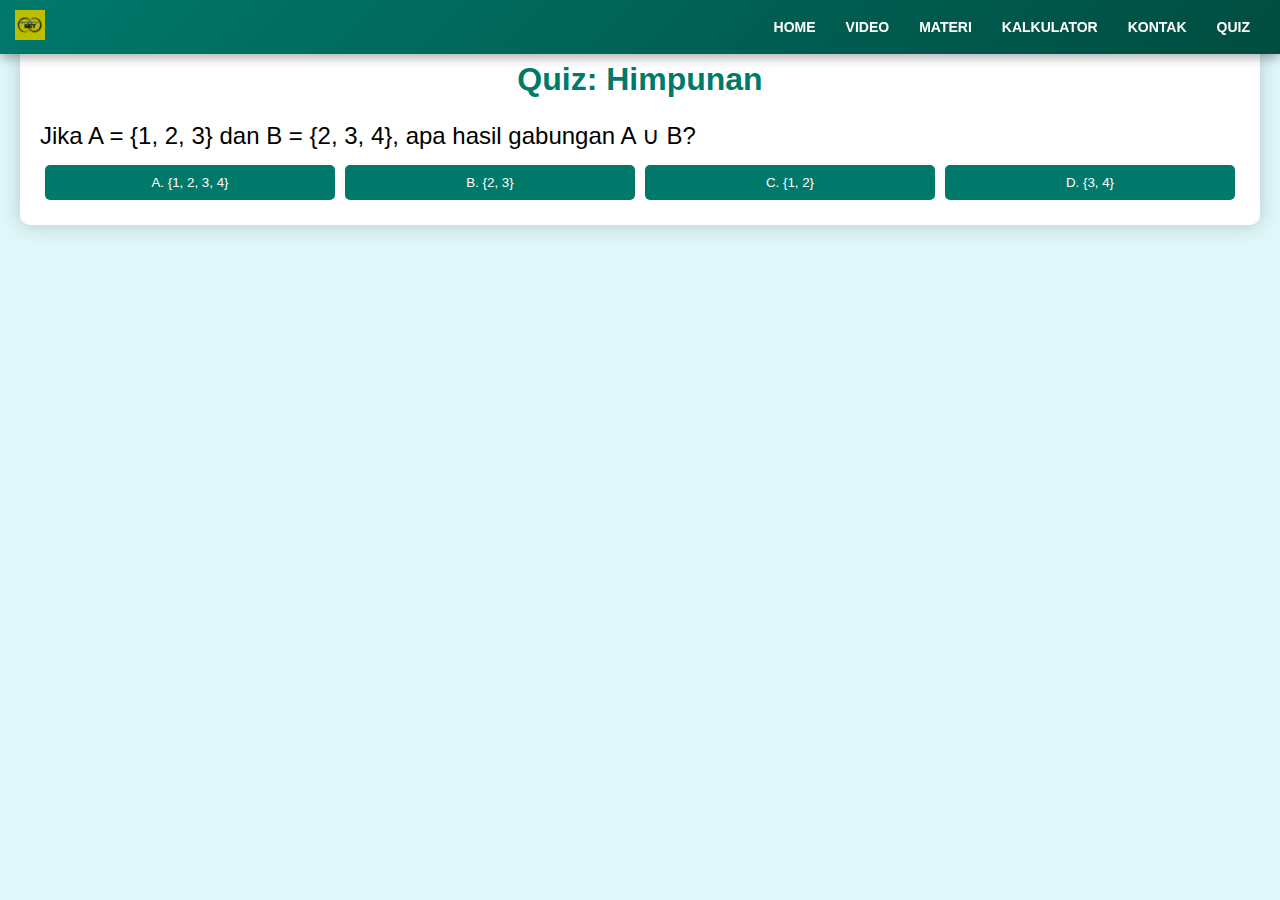
<file: isi/quiz.html>
<!DOCTYPE html>
<html lang="id">
<head>
    <meta charset="UTF-8">
    <meta name="viewport" content="width=device-width, initial-scale=1.0">
    <title>Web Quiz</title>
    <link rel="stylesheet" href="rumah.css">
    <style>
        body {
            font-family: Arial, sans-serif;
            background-color: #e0f7fa;
            margin: 0;
            padding: 20px;
        }
        .quiz-container {
            background: white;
            padding: 20px;
            border-radius: 10px;
            box-shadow: 0 0 20px rgba(0, 0, 0, 0.2);
            transition: transform 0.3s;
        }
        .quiz-container:hover {
            transform: scale(1.02);
        }
        h1 {
            text-align: center;
            color: #00796b;
        }
        .hidden {
            display: none;
        }
        .correct {
            color: green;
            font-weight: bold;
        }
        .incorrect {
            color: red;
            font-weight: bold;
        }
        #question {
            font-size: 1.5em;
            margin-bottom: 10px;
        }
        .options-container {
            display: flex;
            justify-content: space-between;
        }
        .option {
            margin: 5px;
            flex: 1;
        }
        button {
            background-color: #00796b;
            color: white;
            padding: 10px 15px;
            border: none;
            border-radius: 5px;
            cursor: pointer;
            transition: background-color 0.3s;
            width: 100%;
        }
        button:hover {
            background-color: #004d40;
        }
        .explanation {
            font-style: italic;
            margin-top: 10px;
        }
    </style>
</head>
<body>
    <nav class="navbar">
        <div class="logo">
            <img src="logo.jpg" alt="Logo">
        </div>
        <ul>
            <li><a href="rumah.html">HOME</a></li>
            <li><a href="home.html">VIDEO</a></li>
            <li><a href="materi_1.html">MATERI</a></li>
            <li><a href="programmtk.html">KALKULATOR</a></li>
            <li><a href="kontak.html">KONTAK</a></li>
            <li><a href="quiz.html">QUIZ</a></li>
        </ul>
    </nav>

<div class="quiz-container">
    <h1>Quiz: Himpunan</h1>
    <div id="question-container">
        <p id="question"></p>
        <div id="options" class="options-container"></div>
        <p id="result" class="hidden"></p>
        <p id="explanation" class="hidden explanation"></p>
    </div>
</div>

<script>
    const questions = [
        { question: "Jika A = {1, 2, 3} dan B = {2, 3, 4}, apa hasil gabungan A ∪ B?", options: ["A. {1, 2, 3, 4}", "B. {2, 3}", "C. {1, 2}", "D. {3, 4}"], answer: "A. {1, 2, 3, 4}", explanation: "Gabungan A ∪ B adalah {1, 2, 3, 4}." },
        { question: "Jika A = {1, 2, 3} dan B = {2, 3, 4}, apa hasil irisan A ∩ B?", options: ["A. {1}", "B. {2, 3}", "C. {3, 4}", "D. {1, 2, 3}"], answer: "B. {2, 3}", explanation: "Irisan A ∩ B adalah {2, 3}." },
        { question: "Jika A = {1, 2, 3} dan B = {2, 3 ,  4}, apa hasil selisih A - B?", options: ["A. {1}", "B. {2}", "C. {3}", "D. {4}"], answer: "A. {1}", explanation: "Selisih A - B adalah {1}." },
        { question: "Jika A = {1, 2, 3} dan B = {2, 3, 4}, apa hasil komplement A' jika himpunan semesta U = {1, 2, 3, 4, 5}?", options: ["A. {4, 5}", "B. {1, 2, 3}", "C. {2, 3}", "D. {}"], answer: "A. {4, 5}", explanation: "Komplement A' adalah {4, 5}." },
        { question: "Jika A = {a, b, c} dan B = {b, c, d}, apa hasil gabungan A ∪ B?", options: ["A. {a, b, c, d}", "B. {b, c}", "C. {a, b}", "D. {c, d}"], answer: "A. {a, b, c, d}", explanation: "Gabungan A ∪ B adalah {a, b, c, d}." },
        { question: "Jika A = {1, 2, 3, 4} dan B = {3, 4, 5, 6}, apa hasil irisan A ∩ B?", options: ["A. {1, 2}", "B. {3, 4}", "C. {5, 6}", "D. {}"], answer: "B. {3, 4}", explanation: "Irisan A ∩ B adalah {3, 4}." },
        { question: "Jika A = {x, y, z} dan B = {y, z, w}, apa hasil selisih A - B?", options: ["A. {x}", "B. {y}", "C. {z}", "D. {}"], answer: "A. {x}", explanation: "Selisih A - B adalah {x}." },
        { question: "Jika A = {1, 2, 3} dan U = {1, 2, 3, 4, 5}, apa hasil komplement A'?", options: ["A. {4, 5}", "B. {1, 2, 3}", "C. {}"], answer: "A. {4, 5}", explanation: "Komplement A' adalah {4, 5}." },
        { question: "Jika A = {2, 4, 6} dan B = {1, 2, 3}, apa hasil gabungan A ∪ B?", options: ["A. {1, 2, 3, 4, 6}", "B. {2, 4, 6}", "C. {1, 2, 3, 4, 6}", "D. {1, 3}"], answer: "A. {1, 2, 3, 4, 6}", explanation: "Gabungan A ∪ B adalah {1, 2, 3, 4, 6}." }
    ];

    let currentQuestionIndex = 0;

    function showQuestion() {
        const questionElement = document.getElementById('question');
        const optionsElement = document.getElementById('options');
        questionElement.textContent = questions[currentQuestionIndex].question;
        optionsElement.innerHTML = '';

        questions[currentQuestionIndex].options.forEach(option => {
            const button = document.createElement('button');
            button.textContent = option;
            button.className = 'option';
            button.onclick = () => checkAnswer(option);
            optionsElement.appendChild(button);
        });

        document.getElementById('result').className = 'hidden';
        document.getElementById('explanation').className = 'hidden explanation';
    }

    function checkAnswer(selectedOption) {
        const result = document.getElementById('result');
        const explanation = document.getElementById('explanation');

        if (selectedOption === questions[currentQuestionIndex].answer) {
            result.textContent = 'Jawaban Anda Benar!';
            result.className = 'correct';
            explanation.className = 'hidden explanation';
        } else {
            result.textContent = 'Jawaban Anda Salah!';
            result.className = 'incorrect';
            explanation.textContent = 'Penjelasan: ' + questions[currentQuestionIndex].explanation;
            explanation.className = 'explanation';
        }

        result.classList.remove('hidden');

        // Move to the next question after a short delay
        setTimeout(() => {
            currentQuestionIndex++;
            if (currentQuestionIndex < questions.length) {
                showQuestion();
            } else {
                document.getElementById('question-container').innerHTML = '<h2>Quiz Selesai!</h2>';
            }
        }, 2000);
    }

    // Show the first question when the page loads
    showQuestion();
</script>

</body>
</html>
</file>
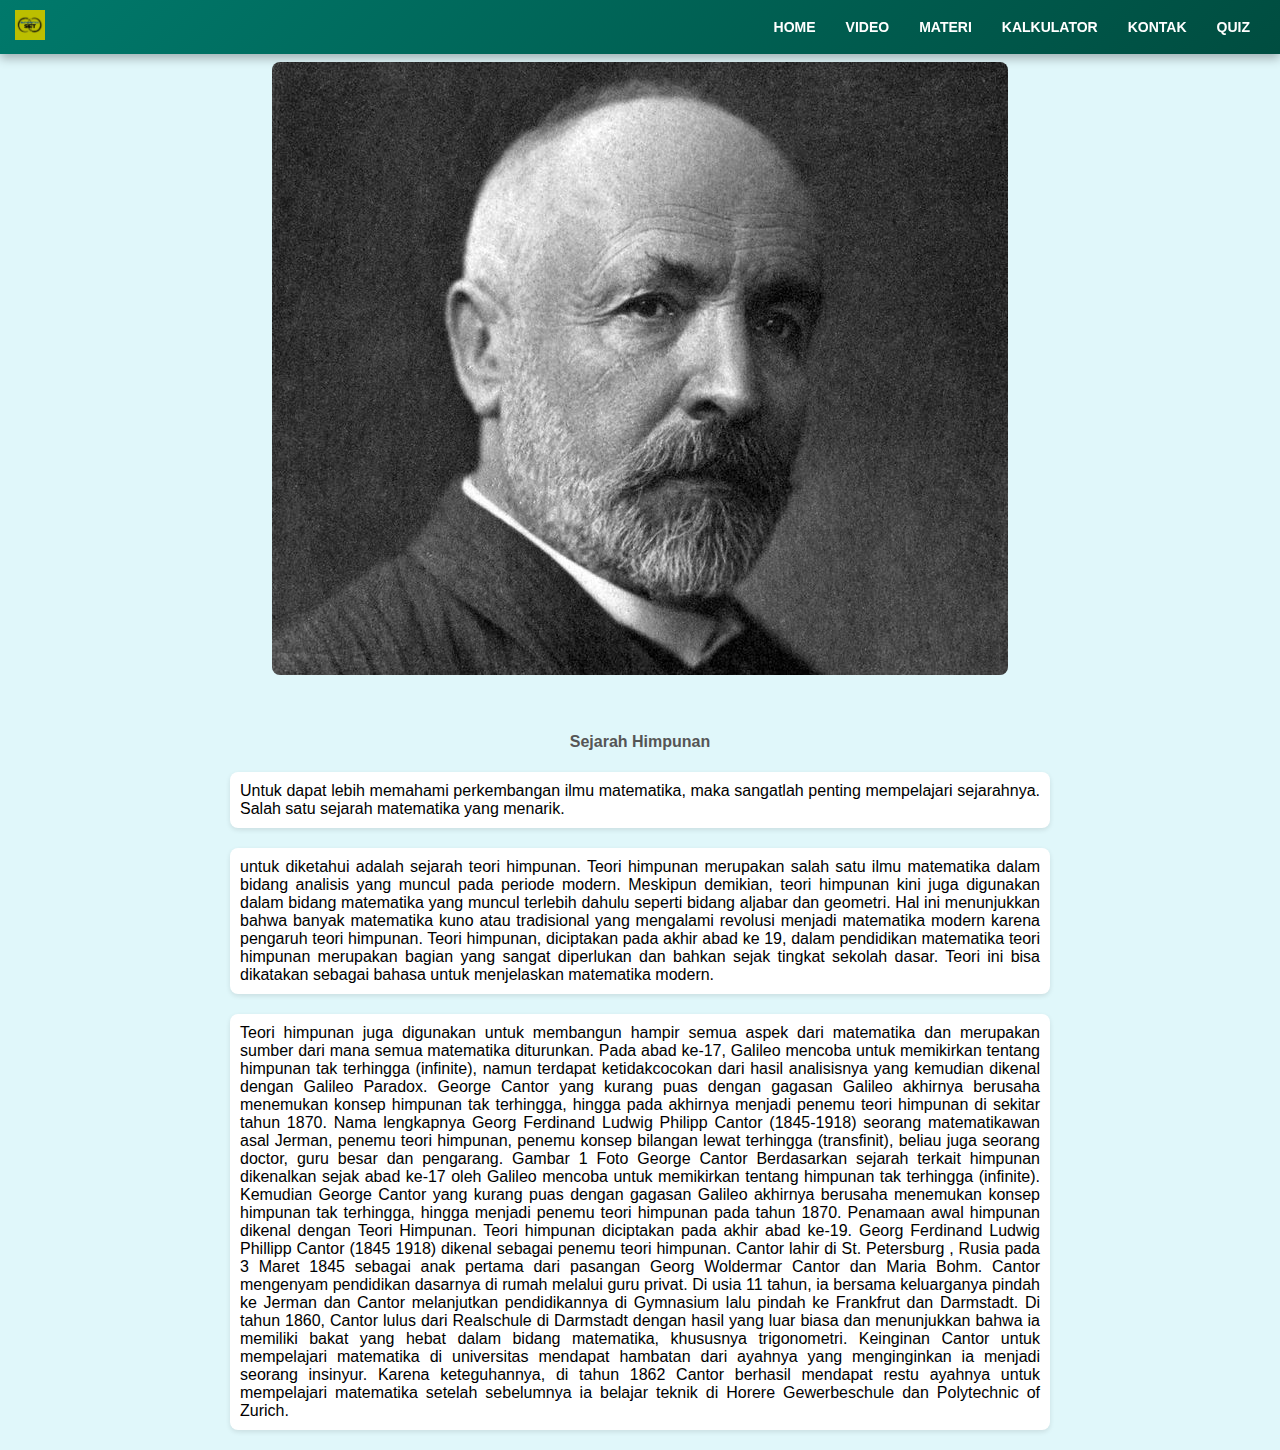
<file: isi/rumah.html>
<!DOCTYPE html>
<html lang="en">
<head>
    <meta charset="UTF-8">
    <meta name="viewport" content="width=device-width, initial-scale=1.0">
    <title>Document</title>
    <link rel="stylesheet" href="rumah.css" />
    <style>
h3 {
    text-align: center;
    margin-top: 20px;
    color: #333; /* Warna judul */
}

h4 {
    text-align: center;
    color: #555; /* Warna subjudul */
    margin-top: 20px;
}


p {
    max-width: 800px; /* Lebar maksimum paragraf */
    margin: 20px auto; /* Margin atas-bawah 20px, kiri-kanan otomatis untuk pusat */
    padding: 10px;
    background-color: #fff; 
    border-radius: 8px; 
    box-shadow: 0 2px 5px rgba(0, 0, 0, 0.1); 
    text-align: justify; 
}

.img {
    display: block;
    max-width: 80%; /* Responsif */
    height: auto;
    margin: 20px auto; /* Pusatkan gambar */
    border-radius: 8px; /* Sudut membulat pada gambar */
}
    </style>
</head>
<body>
    <nav class="navbar">
        <div class="logo">
            <img src="logo.jpg" alt="Logo">
        </div>
        <ul>
            <li><a href="rumah.html">HOME</a></li>
            <li><a href="home.html">VIDEO</a></li>
            <li><a href="materi_1.html">MATERI</a></li>
            <li><a href="programmtk.html">KALKULATOR</a></li>
            <li><a href="kontak.html">KONTAK</a></li>
            <li><a href="quiz.html">QUIZ</a></li>
        </ul>
    </nav>
    <h3>HIMPUNAN</h3>
    <img class="img" src="PENEMUHIMPUNAN.jpg">
    <br>
    <h4>Sejarah Himpunan</h4>
    <p>Untuk dapat lebih memahami perkembangan ilmu matematika, maka sangatlah penting mempelajari sejarahnya. Salah satu sejarah matematika yang menarik.</p>
    <p>untuk diketahui adalah sejarah teori himpunan. Teori himpunan merupakan salah satu ilmu matematika dalam bidang analisis yang muncul pada periode modern. Meskipun demikian, teori himpunan kini juga digunakan dalam bidang matematika yang muncul terlebih dahulu seperti bidang aljabar dan geometri. Hal ini menunjukkan bahwa banyak matematika kuno atau tradisional yang mengalami revolusi menjadi matematika modern karena pengaruh teori himpunan. Teori himpunan, diciptakan pada akhir abad ke 19, dalam pendidikan matematika teori himpunan merupakan bagian yang sangat diperlukan dan bahkan sejak tingkat sekolah dasar. Teori ini bisa dikatakan sebagai bahasa untuk menjelaskan matematika modern. </p>
    <p>Teori himpunan juga digunakan untuk membangun hampir semua aspek dari matematika dan merupakan sumber dari mana semua matematika diturunkan. Pada abad ke-17, Galileo mencoba untuk memikirkan tentang himpunan tak terhingga (infinite), namun terdapat ketidakcocokan dari hasil analisisnya yang kemudian dikenal dengan Galileo Paradox. George Cantor yang kurang puas dengan gagasan Galileo akhirnya berusaha menemukan konsep himpunan tak terhingga, hingga pada akhirnya menjadi penemu teori himpunan di sekitar tahun 1870. Nama lengkapnya Georg Ferdinand Ludwig Philipp Cantor (1845-1918) seorang matematikawan asal Jerman, penemu teori himpunan, penemu konsep bilangan lewat terhingga (transfinit), beliau juga seorang doctor, guru besar dan pengarang. Gambar 1 Foto George Cantor Berdasarkan sejarah terkait himpunan dikenalkan sejak abad ke-17 oleh Galileo mencoba untuk memikirkan tentang himpunan tak terhingga (infinite). Kemudian George Cantor yang kurang puas dengan gagasan Galileo akhirnya berusaha menemukan konsep himpunan tak terhingga, hingga menjadi penemu teori himpunan pada tahun 1870. Penamaan awal himpunan dikenal dengan Teori Himpunan. Teori himpunan diciptakan pada akhir abad ke-19. Georg Ferdinand Ludwig Phillipp Cantor (1845 1918) dikenal sebagai penemu teori himpunan. Cantor lahir di St. Petersburg , Rusia pada 3 Maret 1845 sebagai anak pertama dari pasangan Georg Woldermar Cantor dan Maria Bohm. Cantor mengenyam pendidikan dasarnya di rumah melalui guru privat. Di usia 11 tahun, ia bersama keluarganya pindah ke Jerman dan Cantor melanjutkan pendidikannya di Gymnasium lalu pindah ke Frankfrut dan Darmstadt. Di tahun 1860, Cantor lulus dari Realschule di Darmstadt dengan hasil yang luar biasa dan menunjukkan bahwa ia memiliki bakat yang hebat dalam bidang matematika, khususnya trigonometri. Keinginan Cantor untuk mempelajari matematika di universitas mendapat hambatan dari ayahnya yang menginginkan ia menjadi seorang insinyur. Karena keteguhannya, di tahun 1862 Cantor berhasil mendapat restu ayahnya untuk mempelajari matematika setelah sebelumnya ia belajar teknik di Horere Gewerbeschule dan Polytechnic of Zurich.</p>
</body>
</html>
</file>
<file: isi/rumah.css>
body {
  font-family: Arial, sans-serif;
  background-color: #e0f7fa;
  margin: 0; /* Menghilangkan margin */
  padding: 0; /* Menghilangkan padding */
}

.navbar {
  background: linear-gradient(135deg, #00796b, #004d40); /* Gradasi warna latar belakang */
  padding: 10px 15px; /* Padding di dalam navbar */
  display: flex; /* Menggunakan flexbox untuk tata letak */
  justify-content: space-between; /* Menyebar item di antara kiri dan kanan */
  align-items: center; /* Menyelaraskan item secara vertikal */
  box-shadow: 0 4px 10px rgba(0, 0, 0, 0.3); /* Bayangan untuk efek kedalaman */
  border-radius: 0; /* Menghilangkan border-radius untuk menyatu dengan atas */
  position: fixed; /* Memastikan navbar tetap di atas saat menggulir */
  top: 0; /* Menyatu dengan bagian atas */
  left: 0; /* Menyatu dengan sisi kiri */
  right: 0; /* Menyatu dengan sisi kanan */
  z-index: 1000; /* Memastikan navbar berada di atas elemen lain */
}

.navbar .logo img {
  width: 30px; /* Ukuran logo yang lebih kecil */
  height: auto; /* Menjaga rasio aspek gambar */
}

.navbar ul {
  list-style: none; /* Menghilangkan bullet point */
  display: flex; /* Menggunakan flexbox untuk item menu */
  margin: 0; /* Menghilangkan margin */
  padding: 0; /* Menghilangkan padding */
}

.navbar ul li {
  margin: 0 15px; /* Margin horizontal antar item */
}

.navbar ul li a {
  color: white; /* Warna teks */
  text-decoration: none; /* Menghilangkan garis bawah */
  font-weight: bold; /* Menebalkan teks */
  font-size: 14px; /* Ukuran font */
  transition: color 0.4s ease, text-decoration 0.4s ease; /* Transisi yang lebih halus */
}

.navbar ul li a:hover {
  color: #ffeb3b; /* Warna teks saat hover */
  text-decoration: underline; /* Garis bawah saat hover */
  transform: scale(1.05); /* Efek zoom saat hover */
}

/* Media query untuk responsivitas */
@media (max-width: 768px) {
  .navbar {
      flex-direction: column; /* Susun ulang navigasi pada perangkat kecil */
      align-items: flex-start; /* Rata kiri */
  }

  .navbar ul {
      flex-direction: column; /* Susun item navigasi secara vertikal */
      width: 100%; /* Lebar penuh */
  }

  .navbar ul li {
      width: 100%; /* Lebar penuh untuk item navigasi */
  }

  .navbar ul li a {
      display: block; /* Tautan menjadi blok untuk memudahkan klik */
      text-align: center; /* Rata tengah */
      padding: 10px; /* Tambahkan padding untuk area klik yang lebih kecil */
  }
}
</file>
<file: isi/stylehome.css>
* {
  margin: 0;
  padding: 0;
  box-sizing: border-box;
}

body {
  font-family: Arial, sans-serif;
  background-color: #e0f7fa;
  margin: 0; /* Menghilangkan margin */
  padding: 0; /* Menghilangkan padding */
}

.navbar {
  background: linear-gradient(135deg, #00796b, #004d40); /* Gradasi warna latar belakang */
  padding: 10px 15px; /* Padding di dalam navbar */
  display: flex; /* Menggunakan flexbox untuk tata letak */
  justify-content: space-between; /* Menyebar item di antara kiri dan kanan */
  align-items: center; /* Menyelaraskan item secara vertikal */
  box-shadow: 0 4px 10px rgba(0, 0, 0, 0.3); /* Bayangan untuk efek kedalaman */
  border-radius: 0; /* Menghilangkan border-radius untuk menyatu dengan atas */
  position: fixed; /* Memastikan navbar tetap di atas saat menggulir */
  top: 0; /* Menyatu dengan bagian atas */
  left: 0; /* Menyatu dengan sisi kiri */
  right: 0; /* Menyatu dengan sisi kanan */
  z-index: 1000; /* Memastikan navbar berada di atas elemen lain */
}

.navbar .logo img {
  width: 30px; /* Ukuran logo yang lebih kecil */
  height: auto; /* Menjaga rasio aspek gambar */
}

.navbar ul {
  list-style: none; /* Menghilangkan bullet point */
  display: flex; /* Menggunakan flexbox untuk item menu */
  margin: 0; /* Menghilangkan margin */
  padding: 0; /* Menghilangkan padding */
}

.navbar ul li {
  margin: 0 15px; /* Margin horizontal antar item */
}

.navbar ul li a {
  color: white; /* Warna teks */
  text-decoration: none; /* Menghilangkan garis bawah */
  font-weight: bold; /* Menebalkan teks */
  font-size: 14px; /* Ukuran font */
  transition: color 0.4s ease, text-decoration 0.4s ease; /* Transisi yang lebih halus */
}

.navbar ul li a:hover {
  color: #ffeb3b; /* Warna teks saat hover */
  text-decoration: underline; /* Garis bawah saat hover */
  transform: scale(1.05); /* Efek zoom saat hover */
}

/* Media query untuk responsivitas */
@media (max-width: 768px) {
  .navbar {
      flex-direction: column; /* Susun ulang navigasi pada perangkat kecil */
      align-items: flex-start; /* Rata kiri */
  }

  .navbar ul {
      flex-direction: column; /* Susun item navigasi secara vertikal */
      width: 100%; /* Lebar penuh */
  }

  .navbar ul li {
      width: 100%; /* Lebar penuh untuk item navigasi */
  }

  .navbar ul li a {
      display: block; /* Tautan menjadi blok untuk memudahkan klik */
      text-align: center; /* Rata tengah */
      padding: 10px; /* Tambahkan padding untuk area klik yang lebih kecil */
  }
}
.content {
  
  max-width: 80%; /* Lebar maksimum konten */
  height:200px;
  margin: 20px; /* Pusatkan konten */
  padding: 20px;
  background-color: white; /* Warna latar belakang konten */
  
  box-shadow: 0 2px 10px rgba(0, 0, 0, 0.1); /* Bayangan untuk efek kedalaman */
}

h1 {
  margin-bottom: 10px;
  color: #00796b; /* Warna judul */
  text-align: center;
}

h3 {
  margin: 15px 0;
  color: #00796b; /* Warna sub-judul */
  text-align: center;
}

p {
  margin: 10px 0;
  line-height: 1.5; /* Jarak antar baris */
  text-align: justify;
}
h3 {
  text-align: center; /* Perataan judul di tengah */
  margin: 20px 0; /* Margin atas dan bawah judul */
}

.video-container {
  display: flex; /* Menampilkan video dalam baris */
  flex-wrap: wrap; /* Membungkus video jika tidak muat dalam satu baris */
  justify-content: center; /* Menyelaraskan video di tengah */
  margin: 20px; /* Margin untuk kontainer video */
}

.video {
  background-color: #fff; /* Warna latar belakang untuk setiap video */
  border: 1px solid #ddd; /* Border untuk setiap video */
  border-radius: 5px; /* Sudut melengkung */
  margin: 10px; /* Margin antar video */
  padding: 10px; /* Padding dalam video */
  box-shadow: 0 2px 5px rgba(0, 0, 0, 0.1); /* Bayangan untuk efek kedalaman */
  text-align: center; /* Perataan teks di tengah */
}

.video p {
  font-weight: bold; /* Menebalkan teks keterangan */
  margin-bottom: 10px; /* Margin bawah untuk keterangan */
}

video {
  max-width: 100%; /* Memastikan video tidak lebih lebar dari kontainer */
  height: auto; /* Menjaga rasio aspek video */
}
/* Responsif */
</file>
<file: isi/style1.css>
body {
    background-image: url(mtk02.jpeg);
    background-repeat: no-repeat;
    background-position: center;
    background-size: cover;
}
* {
    margin:0;
    padding: 0;
    box-sizing: border-box;
}
h1 {
    text-align: center;
}
.content {
    width: 375px;
    height: 345px;
    margin:60px;
    display: inline-block;
    border: 3px solid black;
    border-radius: 30px;
    background-color: white;
}
h2 {
    text-align: center;
}
p {
    text-align: justify;
}
</file>
